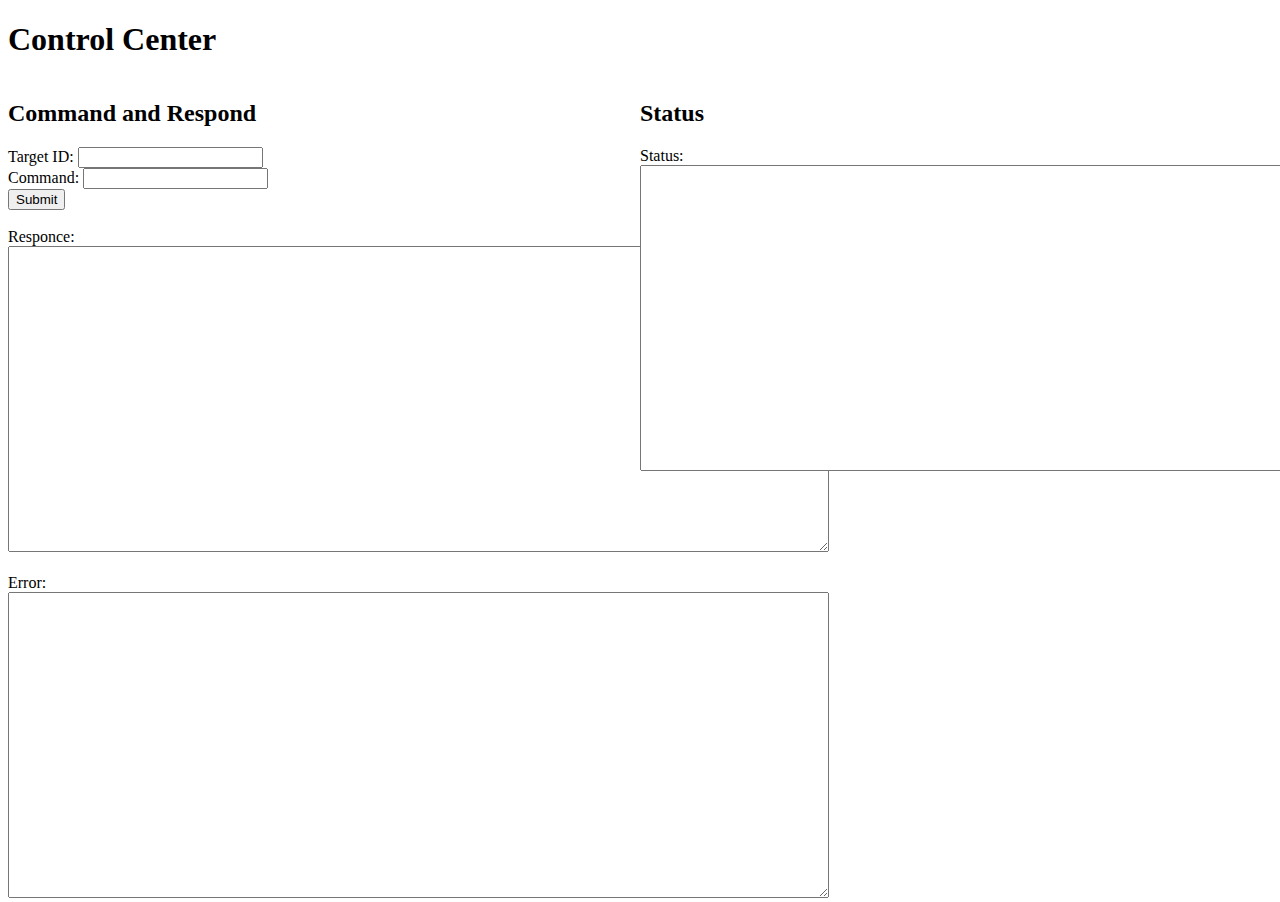
<file: Turtle UI Code/Web Dashboard/index.html>
<!DOCTYPE html>

<html lang="en">
<head>
  <title>ComputerCraft Control Center</title>
  <meta charset="UTF-8" />
  <meta name="viewport" content="width=device-width,initial-scale=1" />
  <meta name="description" content="" />
  <link rel="stylesheet" type="text/css" href="style.css" />
</head>

<body>
  <h1>Control Center</h1>

  <nav>
    <!--TODO: move the target id bit to here once computer registration is implmented-->
    <!--TODO: abuse readonly inputs as outputs less-->
  </nav>
  
  <section class="column">
    <h2>Command and Respond</h2>
    <label for="targetId">Target ID:</label>
    <input type="number" id="targetId" name="targetId"><br>
    
    <label for="command">Command:</label>
    <input type="text" id="command" name="command"><br>
    <input type="submit" id="submit" value="Submit"><br><br>
    
    <label for="responce">Responce:</label><br>
    <textarea rows="20" cols="100%" name="responce" id="responce" readonly=true></textarea><br><br>

    <label for="error">Error:</label><br>
    <textarea rows="20" cols="100%" name="error" id="error" readonly=true></textarea>
  </section>

  <section class="column">
    <h2>Status</h2>

    <label for="status">Status:</label><br>
    <textarea rows="20" cols="100%" name="status" id="status" readonly=true></textarea><br><br>
  </section>


  <script src="jquery-3.6.0.min.js"></script>
  <script src="script.js"></script>
</body>
</html>
</file>
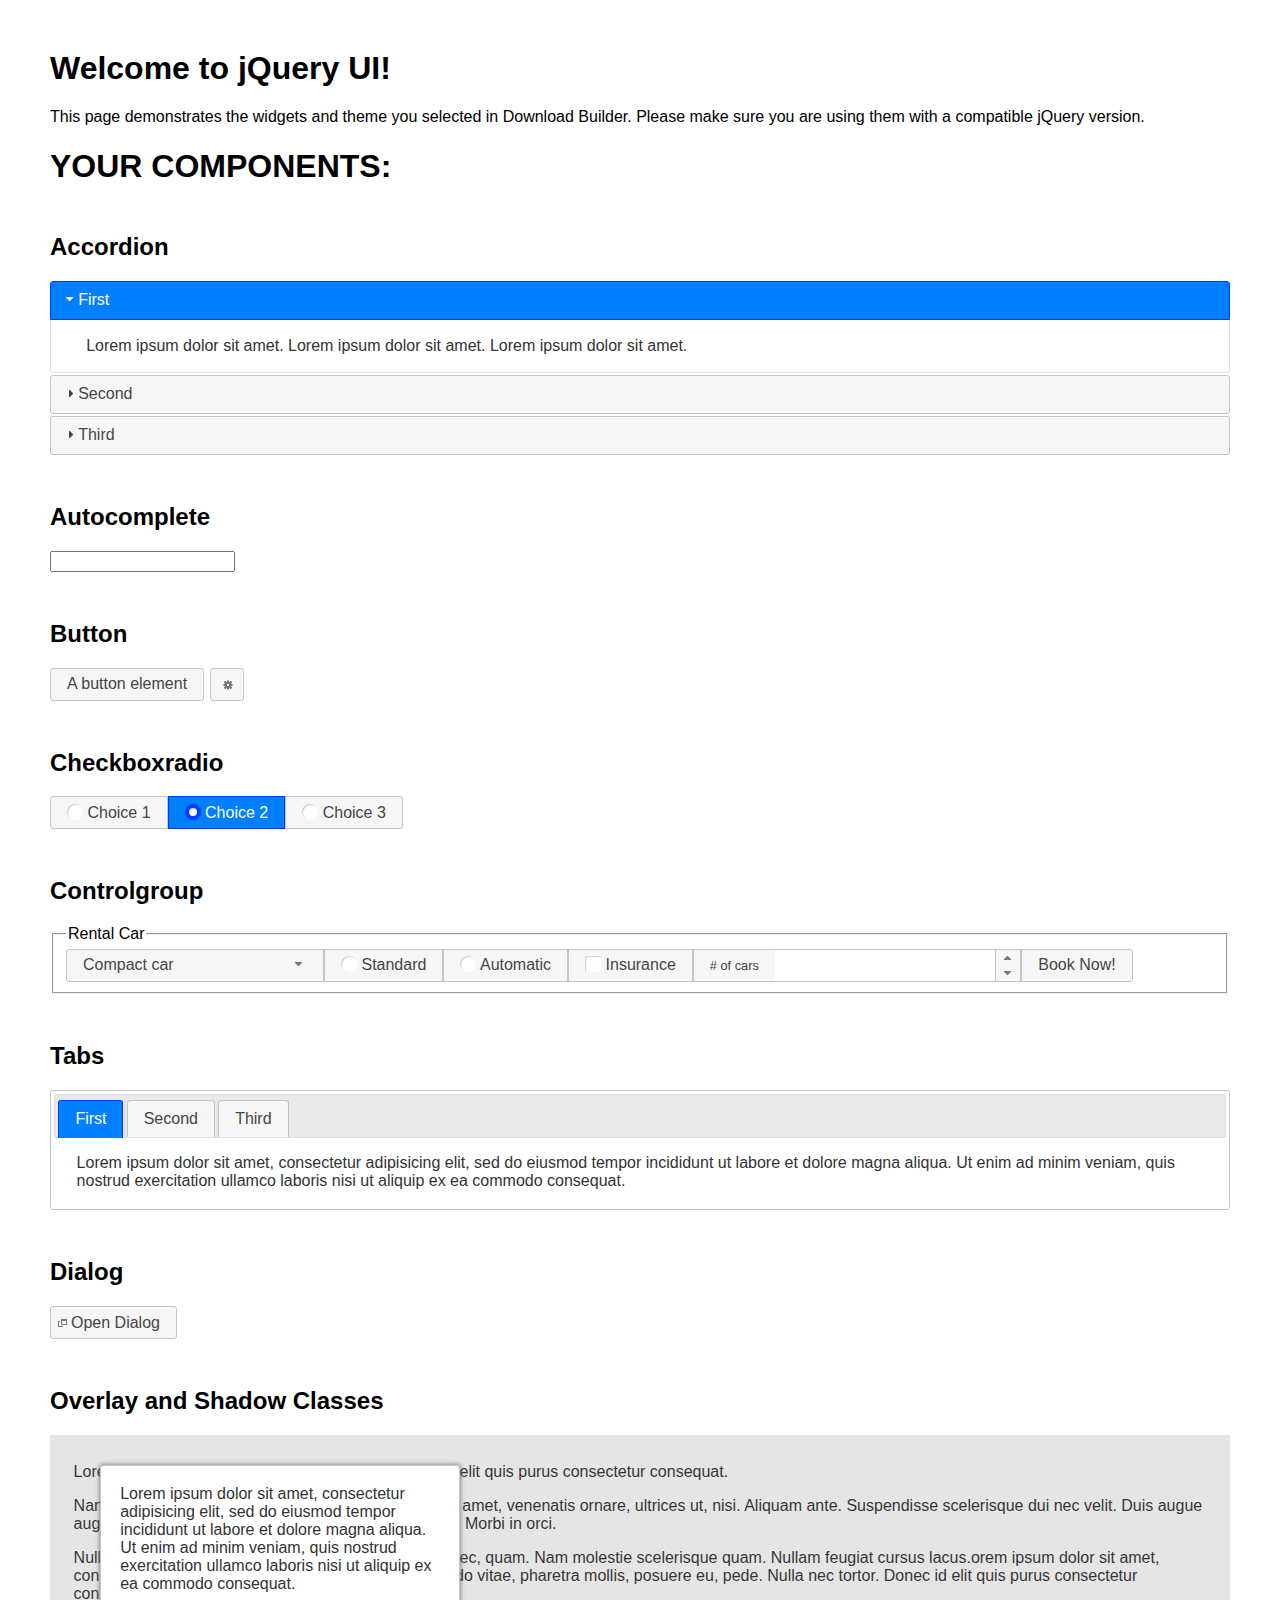
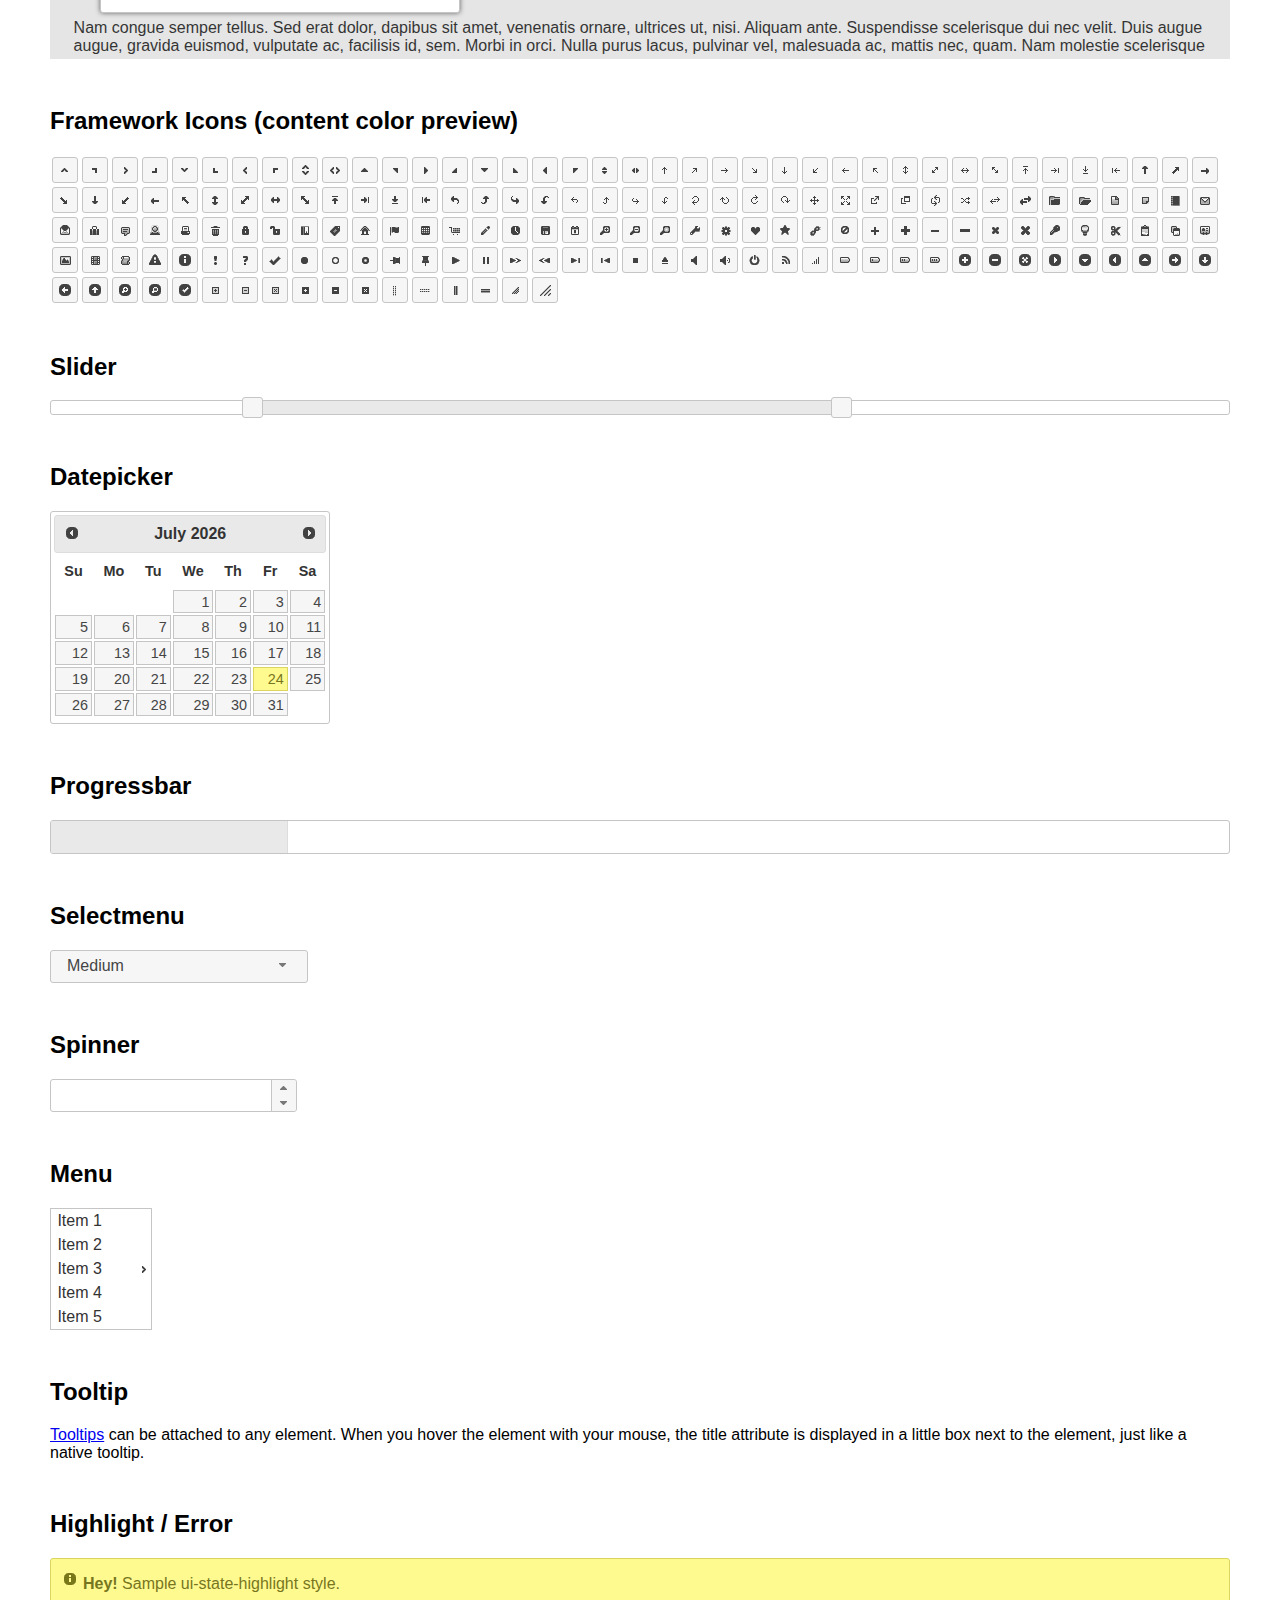
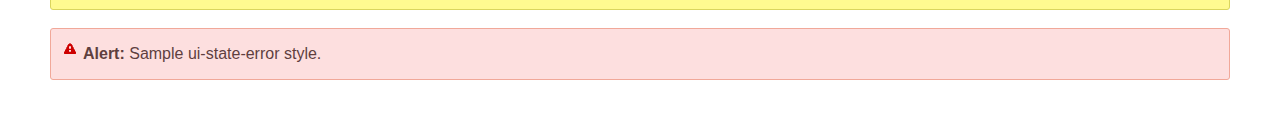
<file: Web Dashboard/jquery-ui-1.13.0.custom/index.html>
<!doctype html>
<html lang="us">
<head>
	<meta charset="utf-8">
	<title>jQuery UI Example Page</title>
	<link href="jquery-ui.css" rel="stylesheet">
	<style>
	body{
		font-family: "Trebuchet MS", sans-serif;
		margin: 50px;
	}
	.demoHeaders {
		margin-top: 2em;
	}
	#dialog-link {
		padding: .4em 1em .4em 20px;
		text-decoration: none;
		position: relative;
	}
	#dialog-link span.ui-icon {
		margin: 0 5px 0 0;
		position: absolute;
		left: .2em;
		top: 50%;
		margin-top: -8px;
	}
	#icons {
		margin: 0;
		padding: 0;
	}
	#icons li {
		margin: 2px;
		position: relative;
		padding: 4px 0;
		cursor: pointer;
		float: left;
		list-style: none;
	}
	#icons span.ui-icon {
		float: left;
		margin: 0 4px;
	}
	.fakewindowcontain .ui-widget-overlay {
		position: absolute;
	}
	select {
		width: 200px;
	}
	</style>
</head>
<body>

<h1>Welcome to jQuery UI!</h1>

<div class="ui-widget">
	<p>This page demonstrates the widgets and theme you selected in Download Builder. Please make sure you are using them with a compatible jQuery version.</p>
</div>

<h1>YOUR COMPONENTS:</h1>

<!-- Accordion -->
<h2 class="demoHeaders">Accordion</h2>
<div id="accordion">
	<h3>First</h3>
	<div>Lorem ipsum dolor sit amet. Lorem ipsum dolor sit amet. Lorem ipsum dolor sit amet.</div>
	<h3>Second</h3>
	<div>Phasellus mattis tincidunt nibh.</div>
	<h3>Third</h3>
	<div>Nam dui erat, auctor a, dignissim quis.</div>
</div>

<!-- Autocomplete -->
<h2 class="demoHeaders">Autocomplete</h2>
<div>
	<input id="autocomplete" title="type &quot;a&quot;">
</div>

<!-- Button -->
<h2 class="demoHeaders">Button</h2>
<button id="button">A button element</button>
<button id="button-icon">An icon-only button</button>

<!-- Checkboxradio -->
<h2 class="demoHeaders">Checkboxradio</h2>
<form style="margin-top: 1em;">
	<div id="radioset">
		<input type="radio" id="radio1" name="radio"><label for="radio1">Choice 1</label>
		<input type="radio" id="radio2" name="radio" checked="checked"><label for="radio2">Choice 2</label>
		<input type="radio" id="radio3" name="radio"><label for="radio3">Choice 3</label>
	</div>
</form>

<!-- Controlgroup -->
<h2 class="demoHeaders">Controlgroup</h2>
<fieldset>
	<legend>Rental Car</legend>
	<div id="controlgroup">
		<select id="car-type">
			<option>Compact car</option>
			<option>Midsize car</option>
			<option>Full size car</option>
			<option>SUV</option>
			<option>Luxury</option>
			<option>Truck</option>
			<option>Van</option>
		</select>
		<label for="transmission-standard">Standard</label>
		<input type="radio" name="transmission" id="transmission-standard">
		<label for="transmission-automatic">Automatic</label>
		<input type="radio" name="transmission" id="transmission-automatic">
		<label for="insurance">Insurance</label>
		<input type="checkbox" name="insurance" id="insurance">
		<label for="horizontal-spinner" class="ui-controlgroup-label"># of cars</label>
		<input id="horizontal-spinner" class="ui-spinner-input">
		<button>Book Now!</button>
	</div>
</fieldset>

<!-- Tabs -->
<h2 class="demoHeaders">Tabs</h2>
<div id="tabs">
	<ul>
		<li><a href="#tabs-1">First</a></li>
		<li><a href="#tabs-2">Second</a></li>
		<li><a href="#tabs-3">Third</a></li>
	</ul>
	<div id="tabs-1">Lorem ipsum dolor sit amet, consectetur adipisicing elit, sed do eiusmod tempor incididunt ut labore et dolore magna aliqua. Ut enim ad minim veniam, quis nostrud exercitation ullamco laboris nisi ut aliquip ex ea commodo consequat.</div>
	<div id="tabs-2">Phasellus mattis tincidunt nibh. Cras orci urna, blandit id, pretium vel, aliquet ornare, felis. Maecenas scelerisque sem non nisl. Fusce sed lorem in enim dictum bibendum.</div>
	<div id="tabs-3">Nam dui erat, auctor a, dignissim quis, sollicitudin eu, felis. Pellentesque nisi urna, interdum eget, sagittis et, consequat vestibulum, lacus. Mauris porttitor ullamcorper augue.</div>
</div>

<h2 class="demoHeaders">Dialog</h2>
<p>
	<button id="dialog-link" class="ui-button ui-corner-all ui-widget">
		<span class="ui-icon ui-icon-newwin"></span>Open Dialog
	</button>
</p>

<h2 class="demoHeaders">Overlay and Shadow Classes</h2>
<div style="position: relative; width: 96%; height: 200px; padding:1% 2%; overflow:hidden;" class="fakewindowcontain">
	<p>Lorem ipsum dolor sit amet,  Nulla nec tortor. Donec id elit quis purus consectetur consequat. </p><p>Nam congue semper tellus. Sed erat dolor, dapibus sit amet, venenatis ornare, ultrices ut, nisi. Aliquam ante. Suspendisse scelerisque dui nec velit. Duis augue augue, gravida euismod, vulputate ac, facilisis id, sem. Morbi in orci. </p><p>Nulla purus lacus, pulvinar vel, malesuada ac, mattis nec, quam. Nam molestie scelerisque quam. Nullam feugiat cursus lacus.orem ipsum dolor sit amet, consectetur adipiscing elit. Donec libero risus, commodo vitae, pharetra mollis, posuere eu, pede. Nulla nec tortor. Donec id elit quis purus consectetur consequat. </p><p>Nam congue semper tellus. Sed erat dolor, dapibus sit amet, venenatis ornare, ultrices ut, nisi. Aliquam ante. Suspendisse scelerisque dui nec velit. Duis augue augue, gravida euismod, vulputate ac, facilisis id, sem. Morbi in orci. Nulla purus lacus, pulvinar vel, malesuada ac, mattis nec, quam. Nam molestie scelerisque quam. </p><p>Nullam feugiat cursus lacus.orem ipsum dolor sit amet, consectetur adipiscing elit. Donec libero risus, commodo vitae, pharetra mollis, posuere eu, pede. Nulla nec tortor. Donec id elit quis purus consectetur consequat. Nam congue semper tellus. Sed erat dolor, dapibus sit amet, venenatis ornare, ultrices ut, nisi. Aliquam ante. </p><p>Suspendisse scelerisque dui nec velit. Duis augue augue, gravida euismod, vulputate ac, facilisis id, sem. Morbi in orci. Nulla purus lacus, pulvinar vel, malesuada ac, mattis nec, quam. Nam molestie scelerisque quam. Nullam feugiat cursus lacus.orem ipsum dolor sit amet, consectetur adipiscing elit. Donec libero risus, commodo vitae, pharetra mollis, posuere eu, pede. Nulla nec tortor. Donec id elit quis purus consectetur consequat. Nam congue semper tellus. Sed erat dolor, dapibus sit amet, venenatis ornare, ultrices ut, nisi. </p>

	<!-- ui-dialog -->
	<div class="ui-widget-overlay ui-front"></div>
	<div style="position: absolute; width: 320px; left: 50px; top: 30px; padding: 1.2em" class="ui-widget ui-front ui-widget-content ui-corner-all ui-widget-shadow">
		Lorem ipsum dolor sit amet, consectetur adipisicing elit, sed do eiusmod tempor incididunt ut labore et dolore magna aliqua. Ut enim ad minim veniam, quis nostrud exercitation ullamco laboris nisi ut aliquip ex ea commodo consequat.
	</div>

</div>

<!-- ui-dialog -->
<div id="dialog" title="Dialog Title">
	<p>Lorem ipsum dolor sit amet, consectetur adipisicing elit, sed do eiusmod tempor incididunt ut labore et dolore magna aliqua. Ut enim ad minim veniam, quis nostrud exercitation ullamco laboris nisi ut aliquip ex ea commodo consequat.</p>
</div>


<h2 class="demoHeaders">Framework Icons (content color preview)</h2>
<ul id="icons" class="ui-widget ui-helper-clearfix">
	<li class="ui-state-default ui-corner-all" title=".ui-icon-caret-1-n"><span class="ui-icon ui-icon-caret-1-n"></span></li>
	<li class="ui-state-default ui-corner-all" title=".ui-icon-caret-1-ne"><span class="ui-icon ui-icon-caret-1-ne"></span></li>
	<li class="ui-state-default ui-corner-all" title=".ui-icon-caret-1-e"><span class="ui-icon ui-icon-caret-1-e"></span></li>
	<li class="ui-state-default ui-corner-all" title=".ui-icon-caret-1-se"><span class="ui-icon ui-icon-caret-1-se"></span></li>
	<li class="ui-state-default ui-corner-all" title=".ui-icon-caret-1-s"><span class="ui-icon ui-icon-caret-1-s"></span></li>
	<li class="ui-state-default ui-corner-all" title=".ui-icon-caret-1-sw"><span class="ui-icon ui-icon-caret-1-sw"></span></li>
	<li class="ui-state-default ui-corner-all" title=".ui-icon-caret-1-w"><span class="ui-icon ui-icon-caret-1-w"></span></li>
	<li class="ui-state-default ui-corner-all" title=".ui-icon-caret-1-nw"><span class="ui-icon ui-icon-caret-1-nw"></span></li>
	<li class="ui-state-default ui-corner-all" title=".ui-icon-caret-2-n-s"><span class="ui-icon ui-icon-caret-2-n-s"></span></li>
	<li class="ui-state-default ui-corner-all" title=".ui-icon-caret-2-e-w"><span class="ui-icon ui-icon-caret-2-e-w"></span></li>
	<li class="ui-state-default ui-corner-all" title=".ui-icon-triangle-1-n"><span class="ui-icon ui-icon-triangle-1-n"></span></li>
	<li class="ui-state-default ui-corner-all" title=".ui-icon-triangle-1-ne"><span class="ui-icon ui-icon-triangle-1-ne"></span></li>
	<li class="ui-state-default ui-corner-all" title=".ui-icon-triangle-1-e"><span class="ui-icon ui-icon-triangle-1-e"></span></li>
	<li class="ui-state-default ui-corner-all" title=".ui-icon-triangle-1-se"><span class="ui-icon ui-icon-triangle-1-se"></span></li>
	<li class="ui-state-default ui-corner-all" title=".ui-icon-triangle-1-s"><span class="ui-icon ui-icon-triangle-1-s"></span></li>
	<li class="ui-state-default ui-corner-all" title=".ui-icon-triangle-1-sw"><span class="ui-icon ui-icon-triangle-1-sw"></span></li>
	<li class="ui-state-default ui-corner-all" title=".ui-icon-triangle-1-w"><span class="ui-icon ui-icon-triangle-1-w"></span></li>
	<li class="ui-state-default ui-corner-all" title=".ui-icon-triangle-1-nw"><span class="ui-icon ui-icon-triangle-1-nw"></span></li>
	<li class="ui-state-default ui-corner-all" title=".ui-icon-triangle-2-n-s"><span class="ui-icon ui-icon-triangle-2-n-s"></span></li>
	<li class="ui-state-default ui-corner-all" title=".ui-icon-triangle-2-e-w"><span class="ui-icon ui-icon-triangle-2-e-w"></span></li>
	<li class="ui-state-default ui-corner-all" title=".ui-icon-arrow-1-n"><span class="ui-icon ui-icon-arrow-1-n"></span></li>
	<li class="ui-state-default ui-corner-all" title=".ui-icon-arrow-1-ne"><span class="ui-icon ui-icon-arrow-1-ne"></span></li>
	<li class="ui-state-default ui-corner-all" title=".ui-icon-arrow-1-e"><span class="ui-icon ui-icon-arrow-1-e"></span></li>
	<li class="ui-state-default ui-corner-all" title=".ui-icon-arrow-1-se"><span class="ui-icon ui-icon-arrow-1-se"></span></li>
	<li class="ui-state-default ui-corner-all" title=".ui-icon-arrow-1-s"><span class="ui-icon ui-icon-arrow-1-s"></span></li>
	<li class="ui-state-default ui-corner-all" title=".ui-icon-arrow-1-sw"><span class="ui-icon ui-icon-arrow-1-sw"></span></li>
	<li class="ui-state-default ui-corner-all" title=".ui-icon-arrow-1-w"><span class="ui-icon ui-icon-arrow-1-w"></span></li>
	<li class="ui-state-default ui-corner-all" title=".ui-icon-arrow-1-nw"><span class="ui-icon ui-icon-arrow-1-nw"></span></li>
	<li class="ui-state-default ui-corner-all" title=".ui-icon-arrow-2-n-s"><span class="ui-icon ui-icon-arrow-2-n-s"></span></li>
	<li class="ui-state-default ui-corner-all" title=".ui-icon-arrow-2-ne-sw"><span class="ui-icon ui-icon-arrow-2-ne-sw"></span></li>
	<li class="ui-state-default ui-corner-all" title=".ui-icon-arrow-2-e-w"><span class="ui-icon ui-icon-arrow-2-e-w"></span></li>
	<li class="ui-state-default ui-corner-all" title=".ui-icon-arrow-2-se-nw"><span class="ui-icon ui-icon-arrow-2-se-nw"></span></li>
	<li class="ui-state-default ui-corner-all" title=".ui-icon-arrowstop-1-n"><span class="ui-icon ui-icon-arrowstop-1-n"></span></li>
	<li class="ui-state-default ui-corner-all" title=".ui-icon-arrowstop-1-e"><span class="ui-icon ui-icon-arrowstop-1-e"></span></li>
	<li class="ui-state-default ui-corner-all" title=".ui-icon-arrowstop-1-s"><span class="ui-icon ui-icon-arrowstop-1-s"></span></li>
	<li class="ui-state-default ui-corner-all" title=".ui-icon-arrowstop-1-w"><span class="ui-icon ui-icon-arrowstop-1-w"></span></li>
	<li class="ui-state-default ui-corner-all" title=".ui-icon-arrowthick-1-n"><span class="ui-icon ui-icon-arrowthick-1-n"></span></li>
	<li class="ui-state-default ui-corner-all" title=".ui-icon-arrowthick-1-ne"><span class="ui-icon ui-icon-arrowthick-1-ne"></span></li>
	<li class="ui-state-default ui-corner-all" title=".ui-icon-arrowthick-1-e"><span class="ui-icon ui-icon-arrowthick-1-e"></span></li>
	<li class="ui-state-default ui-corner-all" title=".ui-icon-arrowthick-1-se"><span class="ui-icon ui-icon-arrowthick-1-se"></span></li>
	<li class="ui-state-default ui-corner-all" title=".ui-icon-arrowthick-1-s"><span class="ui-icon ui-icon-arrowthick-1-s"></span></li>
	<li class="ui-state-default ui-corner-all" title=".ui-icon-arrowthick-1-sw"><span class="ui-icon ui-icon-arrowthick-1-sw"></span></li>
	<li class="ui-state-default ui-corner-all" title=".ui-icon-arrowthick-1-w"><span class="ui-icon ui-icon-arrowthick-1-w"></span></li>
	<li class="ui-state-default ui-corner-all" title=".ui-icon-arrowthick-1-nw"><span class="ui-icon ui-icon-arrowthick-1-nw"></span></li>
	<li class="ui-state-default ui-corner-all" title=".ui-icon-arrowthick-2-n-s"><span class="ui-icon ui-icon-arrowthick-2-n-s"></span></li>
	<li class="ui-state-default ui-corner-all" title=".ui-icon-arrowthick-2-ne-sw"><span class="ui-icon ui-icon-arrowthick-2-ne-sw"></span></li>
	<li class="ui-state-default ui-corner-all" title=".ui-icon-arrowthick-2-e-w"><span class="ui-icon ui-icon-arrowthick-2-e-w"></span></li>
	<li class="ui-state-default ui-corner-all" title=".ui-icon-arrowthick-2-se-nw"><span class="ui-icon ui-icon-arrowthick-2-se-nw"></span></li>
	<li class="ui-state-default ui-corner-all" title=".ui-icon-arrowthickstop-1-n"><span class="ui-icon ui-icon-arrowthickstop-1-n"></span></li>
	<li class="ui-state-default ui-corner-all" title=".ui-icon-arrowthickstop-1-e"><span class="ui-icon ui-icon-arrowthickstop-1-e"></span></li>
	<li class="ui-state-default ui-corner-all" title=".ui-icon-arrowthickstop-1-s"><span class="ui-icon ui-icon-arrowthickstop-1-s"></span></li>
	<li class="ui-state-default ui-corner-all" title=".ui-icon-arrowthickstop-1-w"><span class="ui-icon ui-icon-arrowthickstop-1-w"></span></li>
	<li class="ui-state-default ui-corner-all" title=".ui-icon-arrowreturnthick-1-w"><span class="ui-icon ui-icon-arrowreturnthick-1-w"></span></li>
	<li class="ui-state-default ui-corner-all" title=".ui-icon-arrowreturnthick-1-n"><span class="ui-icon ui-icon-arrowreturnthick-1-n"></span></li>
	<li class="ui-state-default ui-corner-all" title=".ui-icon-arrowreturnthick-1-e"><span class="ui-icon ui-icon-arrowreturnthick-1-e"></span></li>
	<li class="ui-state-default ui-corner-all" title=".ui-icon-arrowreturnthick-1-s"><span class="ui-icon ui-icon-arrowreturnthick-1-s"></span></li>
	<li class="ui-state-default ui-corner-all" title=".ui-icon-arrowreturn-1-w"><span class="ui-icon ui-icon-arrowreturn-1-w"></span></li>
	<li class="ui-state-default ui-corner-all" title=".ui-icon-arrowreturn-1-n"><span class="ui-icon ui-icon-arrowreturn-1-n"></span></li>
	<li class="ui-state-default ui-corner-all" title=".ui-icon-arrowreturn-1-e"><span class="ui-icon ui-icon-arrowreturn-1-e"></span></li>
	<li class="ui-state-default ui-corner-all" title=".ui-icon-arrowreturn-1-s"><span class="ui-icon ui-icon-arrowreturn-1-s"></span></li>
	<li class="ui-state-default ui-corner-all" title=".ui-icon-arrowrefresh-1-w"><span class="ui-icon ui-icon-arrowrefresh-1-w"></span></li>
	<li class="ui-state-default ui-corner-all" title=".ui-icon-arrowrefresh-1-n"><span class="ui-icon ui-icon-arrowrefresh-1-n"></span></li>
	<li class="ui-state-default ui-corner-all" title=".ui-icon-arrowrefresh-1-e"><span class="ui-icon ui-icon-arrowrefresh-1-e"></span></li>
	<li class="ui-state-default ui-corner-all" title=".ui-icon-arrowrefresh-1-s"><span class="ui-icon ui-icon-arrowrefresh-1-s"></span></li>
	<li class="ui-state-default ui-corner-all" title=".ui-icon-arrow-4"><span class="ui-icon ui-icon-arrow-4"></span></li>
	<li class="ui-state-default ui-corner-all" title=".ui-icon-arrow-4-diag"><span class="ui-icon ui-icon-arrow-4-diag"></span></li>
	<li class="ui-state-default ui-corner-all" title=".ui-icon-extlink"><span class="ui-icon ui-icon-extlink"></span></li>
	<li class="ui-state-default ui-corner-all" title=".ui-icon-newwin"><span class="ui-icon ui-icon-newwin"></span></li>
	<li class="ui-state-default ui-corner-all" title=".ui-icon-refresh"><span class="ui-icon ui-icon-refresh"></span></li>
	<li class="ui-state-default ui-corner-all" title=".ui-icon-shuffle"><span class="ui-icon ui-icon-shuffle"></span></li>
	<li class="ui-state-default ui-corner-all" title=".ui-icon-transfer-e-w"><span class="ui-icon ui-icon-transfer-e-w"></span></li>
	<li class="ui-state-default ui-corner-all" title=".ui-icon-transferthick-e-w"><span class="ui-icon ui-icon-transferthick-e-w"></span></li>
	<li class="ui-state-default ui-corner-all" title=".ui-icon-folder-collapsed"><span class="ui-icon ui-icon-folder-collapsed"></span></li>
	<li class="ui-state-default ui-corner-all" title=".ui-icon-folder-open"><span class="ui-icon ui-icon-folder-open"></span></li>
	<li class="ui-state-default ui-corner-all" title=".ui-icon-document"><span class="ui-icon ui-icon-document"></span></li>
	<li class="ui-state-default ui-corner-all" title=".ui-icon-document-b"><span class="ui-icon ui-icon-document-b"></span></li>
	<li class="ui-state-default ui-corner-all" title=".ui-icon-note"><span class="ui-icon ui-icon-note"></span></li>
	<li class="ui-state-default ui-corner-all" title=".ui-icon-mail-closed"><span class="ui-icon ui-icon-mail-closed"></span></li>
	<li class="ui-state-default ui-corner-all" title=".ui-icon-mail-open"><span class="ui-icon ui-icon-mail-open"></span></li>
	<li class="ui-state-default ui-corner-all" title=".ui-icon-suitcase"><span class="ui-icon ui-icon-suitcase"></span></li>
	<li class="ui-state-default ui-corner-all" title=".ui-icon-comment"><span class="ui-icon ui-icon-comment"></span></li>
	<li class="ui-state-default ui-corner-all" title=".ui-icon-person"><span class="ui-icon ui-icon-person"></span></li>
	<li class="ui-state-default ui-corner-all" title=".ui-icon-print"><span class="ui-icon ui-icon-print"></span></li>
	<li class="ui-state-default ui-corner-all" title=".ui-icon-trash"><span class="ui-icon ui-icon-trash"></span></li>
	<li class="ui-state-default ui-corner-all" title=".ui-icon-locked"><span class="ui-icon ui-icon-locked"></span></li>
	<li class="ui-state-default ui-corner-all" title=".ui-icon-unlocked"><span class="ui-icon ui-icon-unlocked"></span></li>
	<li class="ui-state-default ui-corner-all" title=".ui-icon-bookmark"><span class="ui-icon ui-icon-bookmark"></span></li>
	<li class="ui-state-default ui-corner-all" title=".ui-icon-tag"><span class="ui-icon ui-icon-tag"></span></li>
	<li class="ui-state-default ui-corner-all" title=".ui-icon-home"><span class="ui-icon ui-icon-home"></span></li>
	<li class="ui-state-default ui-corner-all" title=".ui-icon-flag"><span class="ui-icon ui-icon-flag"></span></li>
	<li class="ui-state-default ui-corner-all" title=".ui-icon-calculator"><span class="ui-icon ui-icon-calculator"></span></li>
	<li class="ui-state-default ui-corner-all" title=".ui-icon-cart"><span class="ui-icon ui-icon-cart"></span></li>
	<li class="ui-state-default ui-corner-all" title=".ui-icon-pencil"><span class="ui-icon ui-icon-pencil"></span></li>
	<li class="ui-state-default ui-corner-all" title=".ui-icon-clock"><span class="ui-icon ui-icon-clock"></span></li>
	<li class="ui-state-default ui-corner-all" title=".ui-icon-disk"><span class="ui-icon ui-icon-disk"></span></li>
	<li class="ui-state-default ui-corner-all" title=".ui-icon-calendar"><span class="ui-icon ui-icon-calendar"></span></li>
	<li class="ui-state-default ui-corner-all" title=".ui-icon-zoomin"><span class="ui-icon ui-icon-zoomin"></span></li>
	<li class="ui-state-default ui-corner-all" title=".ui-icon-zoomout"><span class="ui-icon ui-icon-zoomout"></span></li>
	<li class="ui-state-default ui-corner-all" title=".ui-icon-search"><span class="ui-icon ui-icon-search"></span></li>
	<li class="ui-state-default ui-corner-all" title=".ui-icon-wrench"><span class="ui-icon ui-icon-wrench"></span></li>
	<li class="ui-state-default ui-corner-all" title=".ui-icon-gear"><span class="ui-icon ui-icon-gear"></span></li>
	<li class="ui-state-default ui-corner-all" title=".ui-icon-heart"><span class="ui-icon ui-icon-heart"></span></li>
	<li class="ui-state-default ui-corner-all" title=".ui-icon-star"><span class="ui-icon ui-icon-star"></span></li>
	<li class="ui-state-default ui-corner-all" title=".ui-icon-link"><span class="ui-icon ui-icon-link"></span></li>
	<li class="ui-state-default ui-corner-all" title=".ui-icon-cancel"><span class="ui-icon ui-icon-cancel"></span></li>
	<li class="ui-state-default ui-corner-all" title=".ui-icon-plus"><span class="ui-icon ui-icon-plus"></span></li>
	<li class="ui-state-default ui-corner-all" title=".ui-icon-plusthick"><span class="ui-icon ui-icon-plusthick"></span></li>
	<li class="ui-state-default ui-corner-all" title=".ui-icon-minus"><span class="ui-icon ui-icon-minus"></span></li>
	<li class="ui-state-default ui-corner-all" title=".ui-icon-minusthick"><span class="ui-icon ui-icon-minusthick"></span></li>
	<li class="ui-state-default ui-corner-all" title=".ui-icon-close"><span class="ui-icon ui-icon-close"></span></li>
	<li class="ui-state-default ui-corner-all" title=".ui-icon-closethick"><span class="ui-icon ui-icon-closethick"></span></li>
	<li class="ui-state-default ui-corner-all" title=".ui-icon-key"><span class="ui-icon ui-icon-key"></span></li>
	<li class="ui-state-default ui-corner-all" title=".ui-icon-lightbulb"><span class="ui-icon ui-icon-lightbulb"></span></li>
	<li class="ui-state-default ui-corner-all" title=".ui-icon-scissors"><span class="ui-icon ui-icon-scissors"></span></li>
	<li class="ui-state-default ui-corner-all" title=".ui-icon-clipboard"><span class="ui-icon ui-icon-clipboard"></span></li>
	<li class="ui-state-default ui-corner-all" title=".ui-icon-copy"><span class="ui-icon ui-icon-copy"></span></li>
	<li class="ui-state-default ui-corner-all" title=".ui-icon-contact"><span class="ui-icon ui-icon-contact"></span></li>
	<li class="ui-state-default ui-corner-all" title=".ui-icon-image"><span class="ui-icon ui-icon-image"></span></li>
	<li class="ui-state-default ui-corner-all" title=".ui-icon-video"><span class="ui-icon ui-icon-video"></span></li>
	<li class="ui-state-default ui-corner-all" title=".ui-icon-script"><span class="ui-icon ui-icon-script"></span></li>
	<li class="ui-state-default ui-corner-all" title=".ui-icon-alert"><span class="ui-icon ui-icon-alert"></span></li>
	<li class="ui-state-default ui-corner-all" title=".ui-icon-info"><span class="ui-icon ui-icon-info"></span></li>
	<li class="ui-state-default ui-corner-all" title=".ui-icon-notice"><span class="ui-icon ui-icon-notice"></span></li>
	<li class="ui-state-default ui-corner-all" title=".ui-icon-help"><span class="ui-icon ui-icon-help"></span></li>
	<li class="ui-state-default ui-corner-all" title=".ui-icon-check"><span class="ui-icon ui-icon-check"></span></li>
	<li class="ui-state-default ui-corner-all" title=".ui-icon-bullet"><span class="ui-icon ui-icon-bullet"></span></li>
	<li class="ui-state-default ui-corner-all" title=".ui-icon-radio-off"><span class="ui-icon ui-icon-radio-off"></span></li>
	<li class="ui-state-default ui-corner-all" title=".ui-icon-radio-on"><span class="ui-icon ui-icon-radio-on"></span></li>
	<li class="ui-state-default ui-corner-all" title=".ui-icon-pin-w"><span class="ui-icon ui-icon-pin-w"></span></li>
	<li class="ui-state-default ui-corner-all" title=".ui-icon-pin-s"><span class="ui-icon ui-icon-pin-s"></span></li>
	<li class="ui-state-default ui-corner-all" title=".ui-icon-play"><span class="ui-icon ui-icon-play"></span></li>
	<li class="ui-state-default ui-corner-all" title=".ui-icon-pause"><span class="ui-icon ui-icon-pause"></span></li>
	<li class="ui-state-default ui-corner-all" title=".ui-icon-seek-next"><span class="ui-icon ui-icon-seek-next"></span></li>
	<li class="ui-state-default ui-corner-all" title=".ui-icon-seek-prev"><span class="ui-icon ui-icon-seek-prev"></span></li>
	<li class="ui-state-default ui-corner-all" title=".ui-icon-seek-end"><span class="ui-icon ui-icon-seek-end"></span></li>
	<li class="ui-state-default ui-corner-all" title=".ui-icon-seek-first"><span class="ui-icon ui-icon-seek-first"></span></li>
	<li class="ui-state-default ui-corner-all" title=".ui-icon-stop"><span class="ui-icon ui-icon-stop"></span></li>
	<li class="ui-state-default ui-corner-all" title=".ui-icon-eject"><span class="ui-icon ui-icon-eject"></span></li>
	<li class="ui-state-default ui-corner-all" title=".ui-icon-volume-off"><span class="ui-icon ui-icon-volume-off"></span></li>
	<li class="ui-state-default ui-corner-all" title=".ui-icon-volume-on"><span class="ui-icon ui-icon-volume-on"></span></li>
	<li class="ui-state-default ui-corner-all" title=".ui-icon-power"><span class="ui-icon ui-icon-power"></span></li>
	<li class="ui-state-default ui-corner-all" title=".ui-icon-signal-diag"><span class="ui-icon ui-icon-signal-diag"></span></li>
	<li class="ui-state-default ui-corner-all" title=".ui-icon-signal"><span class="ui-icon ui-icon-signal"></span></li>
	<li class="ui-state-default ui-corner-all" title=".ui-icon-battery-0"><span class="ui-icon ui-icon-battery-0"></span></li>
	<li class="ui-state-default ui-corner-all" title=".ui-icon-battery-1"><span class="ui-icon ui-icon-battery-1"></span></li>
	<li class="ui-state-default ui-corner-all" title=".ui-icon-battery-2"><span class="ui-icon ui-icon-battery-2"></span></li>
	<li class="ui-state-default ui-corner-all" title=".ui-icon-battery-3"><span class="ui-icon ui-icon-battery-3"></span></li>
	<li class="ui-state-default ui-corner-all" title=".ui-icon-circle-plus"><span class="ui-icon ui-icon-circle-plus"></span></li>
	<li class="ui-state-default ui-corner-all" title=".ui-icon-circle-minus"><span class="ui-icon ui-icon-circle-minus"></span></li>
	<li class="ui-state-default ui-corner-all" title=".ui-icon-circle-close"><span class="ui-icon ui-icon-circle-close"></span></li>
	<li class="ui-state-default ui-corner-all" title=".ui-icon-circle-triangle-e"><span class="ui-icon ui-icon-circle-triangle-e"></span></li>
	<li class="ui-state-default ui-corner-all" title=".ui-icon-circle-triangle-s"><span class="ui-icon ui-icon-circle-triangle-s"></span></li>
	<li class="ui-state-default ui-corner-all" title=".ui-icon-circle-triangle-w"><span class="ui-icon ui-icon-circle-triangle-w"></span></li>
	<li class="ui-state-default ui-corner-all" title=".ui-icon-circle-triangle-n"><span class="ui-icon ui-icon-circle-triangle-n"></span></li>
	<li class="ui-state-default ui-corner-all" title=".ui-icon-circle-arrow-e"><span class="ui-icon ui-icon-circle-arrow-e"></span></li>
	<li class="ui-state-default ui-corner-all" title=".ui-icon-circle-arrow-s"><span class="ui-icon ui-icon-circle-arrow-s"></span></li>
	<li class="ui-state-default ui-corner-all" title=".ui-icon-circle-arrow-w"><span class="ui-icon ui-icon-circle-arrow-w"></span></li>
	<li class="ui-state-default ui-corner-all" title=".ui-icon-circle-arrow-n"><span class="ui-icon ui-icon-circle-arrow-n"></span></li>
	<li class="ui-state-default ui-corner-all" title=".ui-icon-circle-zoomin"><span class="ui-icon ui-icon-circle-zoomin"></span></li>
	<li class="ui-state-default ui-corner-all" title=".ui-icon-circle-zoomout"><span class="ui-icon ui-icon-circle-zoomout"></span></li>
	<li class="ui-state-default ui-corner-all" title=".ui-icon-circle-check"><span class="ui-icon ui-icon-circle-check"></span></li>
	<li class="ui-state-default ui-corner-all" title=".ui-icon-circlesmall-plus"><span class="ui-icon ui-icon-circlesmall-plus"></span></li>
	<li class="ui-state-default ui-corner-all" title=".ui-icon-circlesmall-minus"><span class="ui-icon ui-icon-circlesmall-minus"></span></li>
	<li class="ui-state-default ui-corner-all" title=".ui-icon-circlesmall-close"><span class="ui-icon ui-icon-circlesmall-close"></span></li>
	<li class="ui-state-default ui-corner-all" title=".ui-icon-squaresmall-plus"><span class="ui-icon ui-icon-squaresmall-plus"></span></li>
	<li class="ui-state-default ui-corner-all" title=".ui-icon-squaresmall-minus"><span class="ui-icon ui-icon-squaresmall-minus"></span></li>
	<li class="ui-state-default ui-corner-all" title=".ui-icon-squaresmall-close"><span class="ui-icon ui-icon-squaresmall-close"></span></li>
	<li class="ui-state-default ui-corner-all" title=".ui-icon-grip-dotted-vertical"><span class="ui-icon ui-icon-grip-dotted-vertical"></span></li>
	<li class="ui-state-default ui-corner-all" title=".ui-icon-grip-dotted-horizontal"><span class="ui-icon ui-icon-grip-dotted-horizontal"></span></li>
	<li class="ui-state-default ui-corner-all" title=".ui-icon-grip-solid-vertical"><span class="ui-icon ui-icon-grip-solid-vertical"></span></li>
	<li class="ui-state-default ui-corner-all" title=".ui-icon-grip-solid-horizontal"><span class="ui-icon ui-icon-grip-solid-horizontal"></span></li>
	<li class="ui-state-default ui-corner-all" title=".ui-icon-gripsmall-diagonal-se"><span class="ui-icon ui-icon-gripsmall-diagonal-se"></span></li>
	<li class="ui-state-default ui-corner-all" title=".ui-icon-grip-diagonal-se"><span class="ui-icon ui-icon-grip-diagonal-se"></span></li>
</ul>

<!-- Slider -->
<h2 class="demoHeaders">Slider</h2>
<div id="slider"></div>

<!-- Datepicker -->
<h2 class="demoHeaders">Datepicker</h2>
<div id="datepicker"></div>

<!-- Progressbar -->
<h2 class="demoHeaders">Progressbar</h2>
<div id="progressbar"></div>

<!-- Progressbar -->
<h2 class="demoHeaders">Selectmenu</h2>
<select id="selectmenu">
	<option>Slower</option>
	<option>Slow</option>
	<option selected="selected">Medium</option>
	<option>Fast</option>
	<option>Faster</option>
</select>

<!-- Spinner -->
<h2 class="demoHeaders">Spinner</h2>
<input id="spinner">

<!-- Menu -->
<h2 class="demoHeaders">Menu</h2>
<ul style="width:100px;" id="menu">
	<li><div>Item 1</div></li>
	<li><div>Item 2</div></li>
	<li><div>Item 3</div>
		<ul>
			<li><div>Item 3-1</div></li>
			<li><div>Item 3-2</div></li>
			<li><div>Item 3-3</div></li>
			<li><div>Item 3-4</div></li>
			<li><div>Item 3-5</div></li>
		</ul>
	</li>
	<li><div>Item 4</div></li>
	<li><div>Item 5</div></li>
</ul>

<!-- Tooltip -->
<h2 class="demoHeaders">Tooltip</h2>
<p id="tooltip">
	<a href="#" title="That&apos;s what this widget is">Tooltips</a> can be attached to any element. When you hover
the element with your mouse, the title attribute is displayed in a little box next to the element, just like a native tooltip.
</p>

<!-- Highlight / Error -->
<h2 class="demoHeaders">Highlight / Error</h2>
<div class="ui-widget">
	<div class="ui-state-highlight ui-corner-all" style="margin-top: 20px; padding: 0 .7em;">
		<p><span class="ui-icon ui-icon-info" style="float: left; margin-right: .3em;"></span>
		<strong>Hey!</strong> Sample ui-state-highlight style.</p>
	</div>
</div>
<br>
<div class="ui-widget">
	<div class="ui-state-error ui-corner-all" style="padding: 0 .7em;">
		<p><span class="ui-icon ui-icon-alert" style="float: left; margin-right: .3em;"></span>
		<strong>Alert:</strong> Sample ui-state-error style.</p>
	</div>
</div>

<script src="external/jquery/jquery.js"></script>
<script src="jquery-ui.js"></script>
<script>
$( "#accordion" ).accordion();

var availableTags = [
	"ActionScript",
	"AppleScript",
	"Asp",
	"BASIC",
	"C",
	"C++",
	"Clojure",
	"COBOL",
	"ColdFusion",
	"Erlang",
	"Fortran",
	"Groovy",
	"Haskell",
	"Java",
	"JavaScript",
	"Lisp",
	"Perl",
	"PHP",
	"Python",
	"Ruby",
	"Scala",
	"Scheme"
];
$( "#autocomplete" ).autocomplete({
	source: availableTags
});

$( "#button" ).button();
$( "#button-icon" ).button({
	icon: "ui-icon-gear",
	showLabel: false
});

$( "#radioset" ).buttonset();

$( "#controlgroup" ).controlgroup();

$( "#tabs" ).tabs();

$( "#dialog" ).dialog({
	autoOpen: false,
	width: 400,
	buttons: [
		{
			text: "Ok",
			click: function() {
				$( this ).dialog( "close" );
			}
		},
		{
			text: "Cancel",
			click: function() {
				$( this ).dialog( "close" );
			}
		}
	]
});

// Link to open the dialog
$( "#dialog-link" ).click(function( event ) {
	$( "#dialog" ).dialog( "open" );
	event.preventDefault();
});

$( "#datepicker" ).datepicker({
	inline: true
});

$( "#slider" ).slider({
	range: true,
	values: [ 17, 67 ]
});

$( "#progressbar" ).progressbar({
	value: 20
});

$( "#spinner" ).spinner();

$( "#menu" ).menu();

$( "#tooltip" ).tooltip();

$( "#selectmenu" ).selectmenu();

// Hover states on the static widgets
$( "#dialog-link, #icons li" ).hover(
	function() {
		$( this ).addClass( "ui-state-hover" );
	},
	function() {
		$( this ).removeClass( "ui-state-hover" );
	}
);
</script>
</body>
</html>
</file>
<file: Turtle UI Code/Web Dashboard/style.css>
.column {
    float: left;
    width: 50%;
}

/* Responsive layout - makes the three columns stack on top of each other instead of next to each other */
@media screen and (max-width: 600px) {
.column {
    width: 100%;
}
}
</file>
